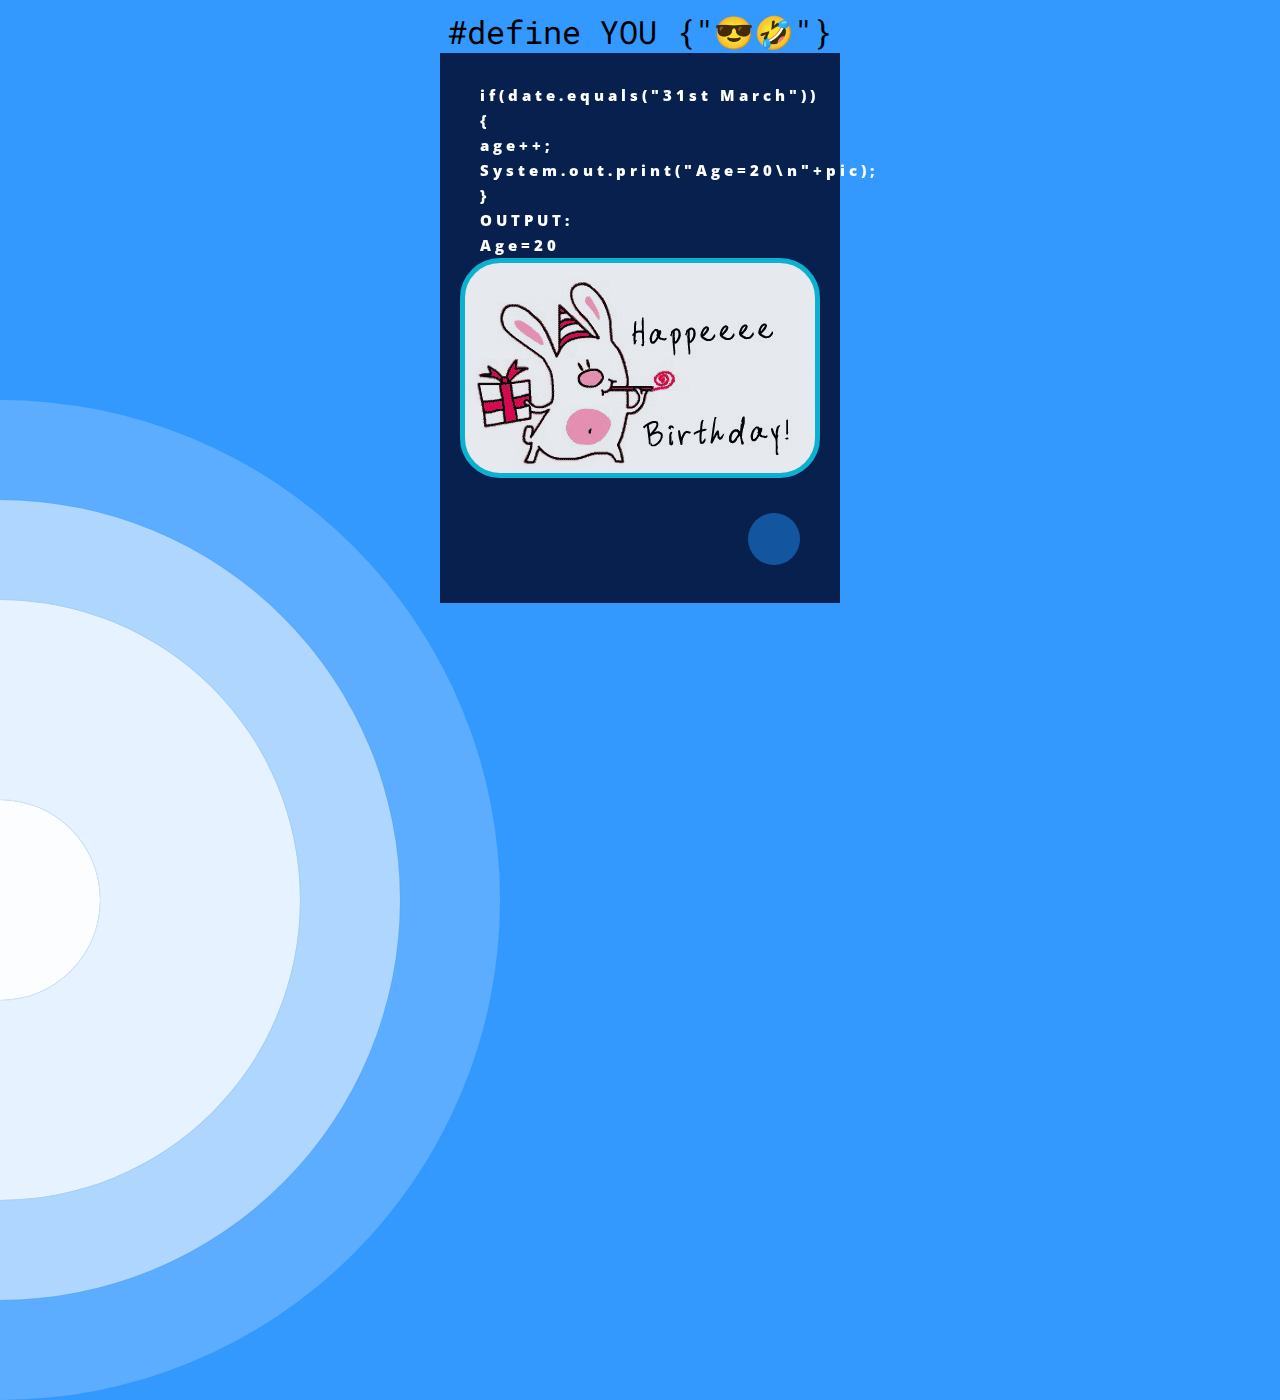
<file: card/card.html>
<!DOCTYPE html>
<html>
<head>
    <meta charset="utf-8">
    <meta http-equiv="X-UA-Compatible" content="IE=edge">
    <title>SURPRISE</title>
    <meta name="viewport" content="width=device-width, initial-scale=1">
    <link href="https://fonts.googleapis.com/css?family=Lato:300,400,700" rel="stylesheet" type="text/css">
    <link rel="stylesheet" type="text/css" href="https://csshake.surge.sh/csshake.min.css">
    <link rel="stylesheet" href="https://use.fontawesome.com/releases/v5.8.1/css/all.css" integrity="sha384-50oBUHEmvpQ+1lW4y57PTFmhCaXp0ML5d60M1M7uH2+nqUivzIebhndOJK28anvf" crossorigin="anonymous">
    <link rel="stylesheet" href="card.css">
    <link href="https://fonts.googleapis.com/css?family=Open+Sans+Condensed:300" rel="stylesheet">
    <link href="https://fonts.googleapis.com/css?family=Roboto+Mono" rel="stylesheet">
    <link href="https://fonts.googleapis.com/css?family=Source+Code+Pro" rel="stylesheet">
    <link rel="shortcut icon" href="favicon.ico" type="image/x-icon">
    <link rel="icon" href="favicon.ico" type="image/x-icon">
    <link rel="stylesheet" href="https://fonts.googleapis.com/css?family=Raleway:600" integrity="sha384-50oBUHEmvpQ+1lW4y57PTFmhCaXp0ML5d60M1M7uH2+nqUivzIebhndOJK28anvf" crossorigin="anonymous">
    <script src="https://ajax.googleapis.com/ajax/libs/jquery/2.2.0/jquery.min.js"></script>
    <script src="https://cdnjs.cloudflare.com/ajax/libs/jquery/2.0.2/jquery.min.js"></script>
    <script src="card.js"></script>
    
</head>
<body>
    <div class="icon3"><center>#define YOU {"😎🤣"}</center> </div>
    <div class='ripple-background'>
        <div class='circle xxlarge shade1'></div>
        <div class='circle xlarge shade2'></div>
        <div class='circle large shade3'></div>
        <div class='circle mediun shade4'></div>
        <div class='circle small shade5'></div>
      </div>
      
    <div id="gradient">
    <div class='container'>

        <div class='flip_box'>
      
          <div class='front'>
            <p class='f_title'>if(date.equals("31st March"))<br>{<br><t>age++;</t> <br>System.out.print("Age=20\n"+pic);<br>}<br>OUTPUT:<br>Age=20</p>
            <div class="author-img" style="background-image: url(Budday.png);"></div>
          </div>
      
          <div class='back'>
            <h1 class='b_headline'>Dearest BUSHRA DI,</h1>
            <p class='b_content'>Tightest hug for you on this day. There is not much I can wish for you but more and more happiness.  KEEP SMILING!!  Thankyou for GOA and SIH 🙈... Wish You A Very HAPPY BIRTHDAY😘...   </p>
            <a href="../index.html"><button  class='b_button' ><span>Go to main page...</span></button></a>
          </div>
      
        </div>
      
        <div class='r_wrap'>
          
          <div class='b_round'></div>
          <div class='s_round'>
            <div class='s_arrow'></div>
          </div>
        </div>
        

      </div>
      </div>
    </body>
</html>
</file>
<file: card/card.css>
* {
    margin: 0 auto;
    padding: 0;
  }
  
  *:focus {
    outline: none;
  }
  
  body {
    margin-top: 10px;
    background-color: #f4f4f4;
    font-family: 'Raleway', sans-serif;
    font-size: 62.5%;
    -webkit-font-smoothing: antialiased;
    -moz-osx-font-smoothing: grayscale;
  }
  body{
  background: #3399ff;
}


.circle{
  position: absolute;
  border-radius: 50%;
  background: white;
  animation: ripple 15s infinite;
  box-shadow: 0px 0px 1px 0px #508fb9;
}

.small{
  width: 200px;
  height: 200px;
  left: -100px;
  bottom: -100px;
}

.medium{
  width: 400px;
  height: 400px;
  left: -200px;
  bottom: -200px;
}

.large{
  width: 600px;
  height: 600px;
  left: -300px;
  bottom: -300px;
}

.xlarge{
  width: 800px;
  height: 800px;
  left: -400px;
  bottom: -400px;
}

.xxlarge{
  width: 1000px;
  height: 1000px;
  left: -500px;
  bottom: -500px;
}

.shade1{
  opacity: 0.2;
}
.shade2{
  opacity: 0.5;
}

.shade3{
  opacity: 0.7;
}

.shade4{
  opacity: 0.8;
}

.shade5{
  opacity: 0.9;
}

@keyframes ripple{
  0%{
    transform: scale(0.8);
  }
  
  50%{
    transform: scale(1.2);
  }
  
  100%{
    transform: scale(0.8);
  }
}

  
  h1
  {
    color: rgb(9, 200, 248);
    letter-spacing: 0.02em;
    font-size: 30px;
    font-weight: 600;
    font-family: 'Source Code Pro', monospace;
  }
  
  a,
  span {
    color: #fff;
    letter-spacing: 0.02em;
    font-weight: 600;
  }
  p{
    letter-spacing: 0.02em;
    font-weight: 600;
  }
  h1,
  p,
  a {
    padding-left: 40px;
  }
  
  
  p {
    font-size: 1.5em;
    line-height: 25px;
  }
  
  button {
    border: 0;
    border-radius: 26px;
    padding-bottom: 2px;
  }
  
  span {
    font-size: 1.6em;
  }
  
  .container,
  .flip-box,
  .front,
  .back {
    width: 400px;
    height: 550px;
  }
  
  .container,
  .flip_box {
    position: relative;
  }
  
  .front,
  .back {
    position: absolute;
    -webkit-backface-visibility: hidden;
    -moz-backface-visibility: hidden;
    backface-visibility: hidden;
  }
  
  .container {
    -moz-transform: perspective(1200px);
    -webkit-perspective: 1200px;
    perspective: 1200px;
  }
  
  .flip_box {
    transition: all 0.5s ease-out;
    -webkit-transform-style: preserve-3d;
    -moz-transform-style: preserve-3d;
    transform-style: preserve-3d;
  }
  
  .front {
    background-color: #07204e;
  }
  .author-img {
    position: relative;
    width: 350px;
    height: 210px;
    margin: 0 auto;
    margin-bottom: 30px;
    border: 5px solid rgb(13, 192, 223);
    border-radius: 40px;
    opacity: 0.9;
  }
  
  
  .f_title {
    padding-top: 30px;
    font-family: 'Open Sans Condensed', sans-serif;
    letter-spacing: 4px;
    font-weight: 900;
    color: #fff;
  }
  
  .f_subline {
    padding-top: 10px;
    color: #B1D4E8;
  }
  
  .f_headline {
    line-height: 80px;
  }
  
  .back {
    width:400px;
    height:600px;
    background-image: url(Together.png);
    
    -webkit-background-size: cover;
    -moz-background-size: cover;
    background-size: cover;
    -o-background-size: cover;
    background-position: center bottom;
    -webkit-transform: rotateY(180deg);
    -moz-transform: rotateY(180deg);
    -ms-transform: rotateY(180deg);
    transform: rotateY(180deg);
  }
  
  .b_headline {
    padding-top: 250px;
  }
  
  .b_content {
    font-size: 1.4em;
    line-height: 28px;
    padding-top: 20px;
    padding-right: 40px;
    opacity: 0.85;
    border-width: 2px;
    border-style: solid;
    background-color: #B1D4E8;
    border-radius: 8px;
    opacity: 0.9;
    text-decoration-color: #07204e;
  }
  
  .b_button {
    position: absolute;
    left: 36px;
    bottom: 38px;
    width: 150px;
    height: 60px;
    background-color: rgb(216, 47, 92);
    transition: all 0.3s;
  }
  
  .b_button:hover {
    background-color: #E30143;
  }
  
  
  
  .flipped {
    -webkit-transform: rotateY(-180deg);
    -moz-transform: rotateY(-180deg);
    -ms-transform: rotateY(-180deg);
    transform: rotateY(-180deg);
  }
  
  .r_wrap {
    position: absolute;
    right: 40px;
    bottom: 38px;
  }
  
  .b_round,
  .s_round {
    position: absolute;
    right: 0px;
    bottom: 0px;
    width: 52px;
    height: 52px;
    border-radius: 50%;
    background-color: rgb(20, 85, 160);
    transition: all 0.2s linear;
  }
  
  .b_round {
    opacity: 0;
    background-color: rgb(12, 107, 196);
  }
  
  .b_round_hover {
    transform: scale(1.37);
    opacity: 0.4;
  }
  
  .b_round_back_hover {
    background-color: rgb(39, 155, 233);
  }
  
  .s_round_click {
    transform: scale(1.7);
  }
  
  .s_round_back {
    background-color: rgb(8, 190, 151);
  }
  
  
  .s_arrow {
    width: 52px;
    height: 52px;
    background-image: url('https://img-fotki.yandex.ru/get/194549/29644339.5/0_d6c60_1d7815f0_orig');
    background-color: transparent;
    transition: all 0.35s linear;
  }
  
  .s_arrow_rotate {
    transform: rotate(-180deg);
  }
  .icon3{
    font-size: 32px;
  cursor: pointer;
  font-family: 'Roboto Mono', monospace;
  text-decoration-color: #fff;
  }
</file>
